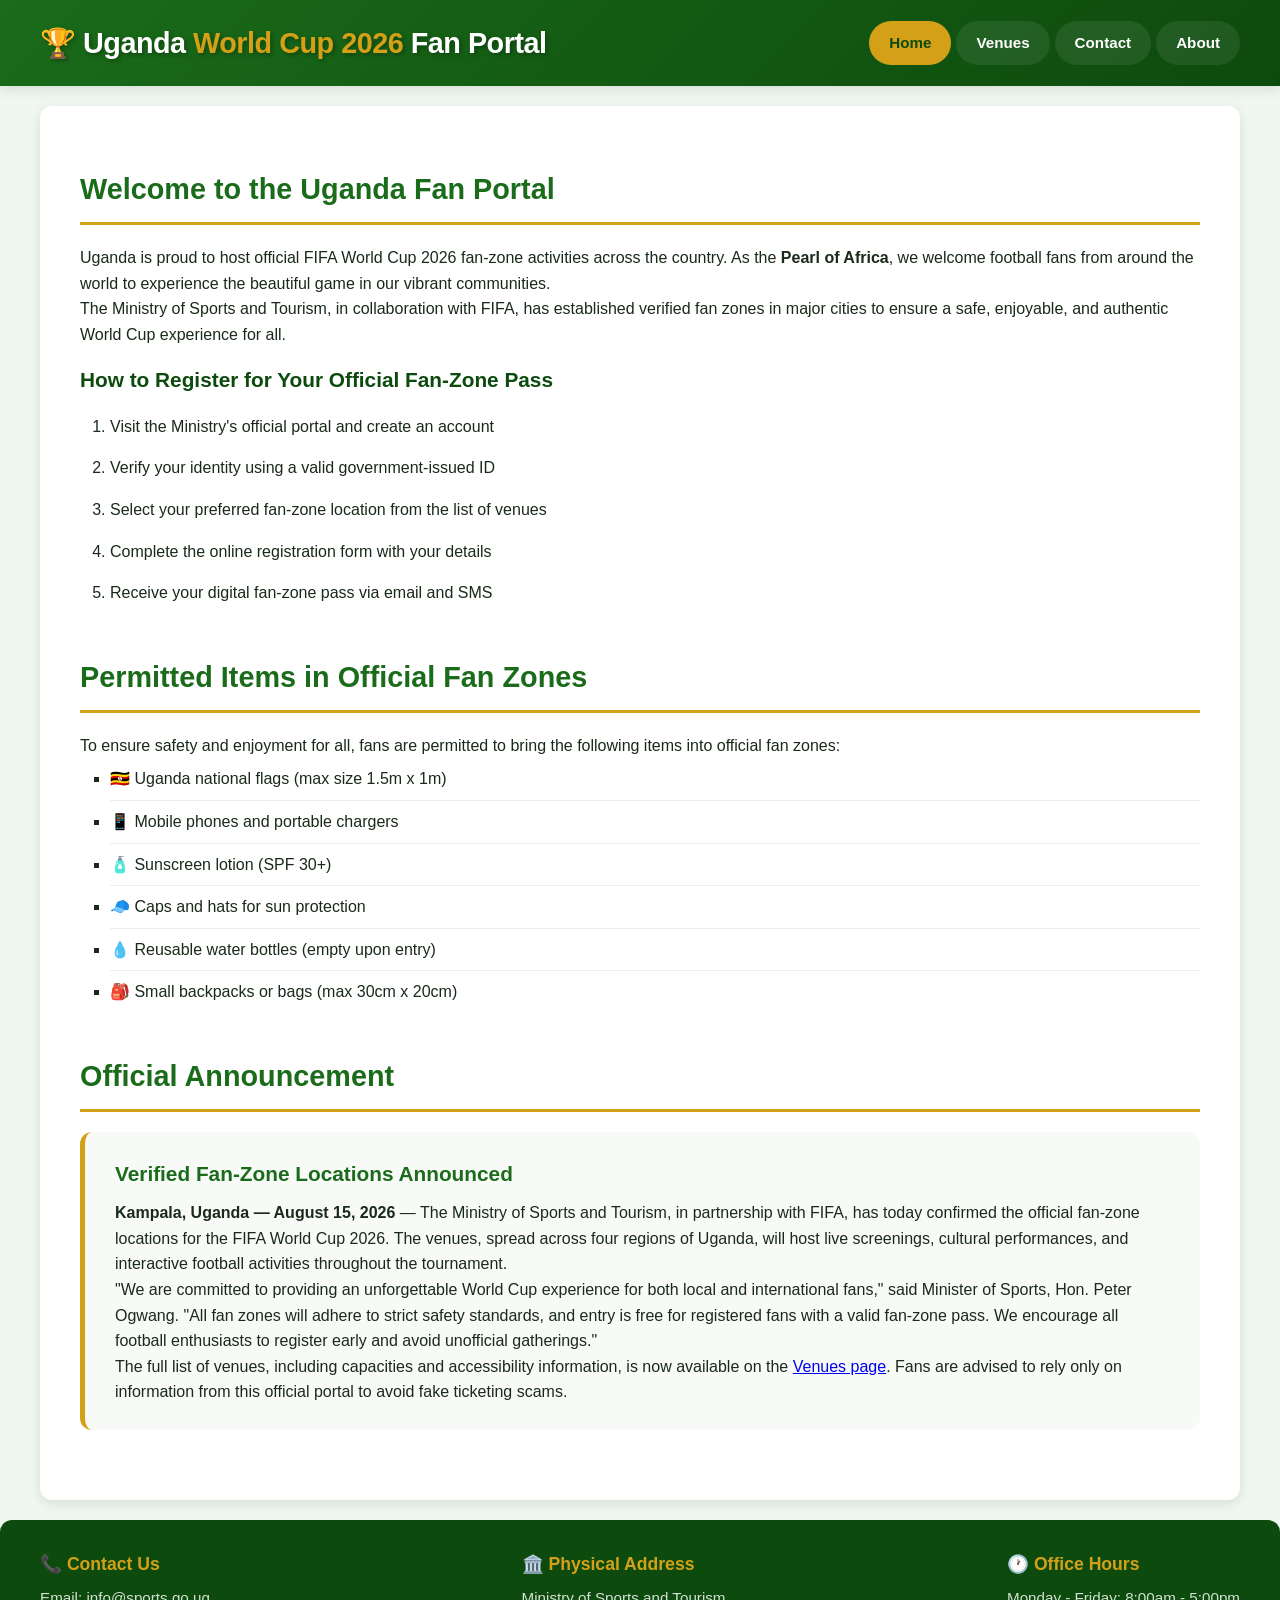
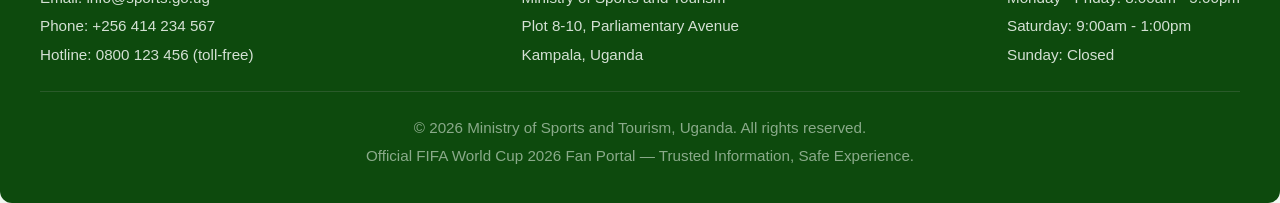
<file: index.html>
<!DOCTYPE html>
<html lang="en">
<head>
    <meta charset="UTF-8" />
    <meta name="viewport" content="width=device-width, initial-scale=1.0" />
    <title>Uganda World Cup 2026 Fan Portal</title>
    <link rel="stylesheet" href="styles.css" />
</head>
<body>

<!-- ===== HEADER ===== -->
<header>
    <h1>🏆 Uganda <span class="gold">World Cup 2026</span> Fan Portal</h1>
    <nav>
        <a href="index.html" class="active">Home</a>
        <a href="venues.html">Venues</a>
        <a href="contact.html">Contact</a>
        <a href="#about">About</a>
    </nav>
</header>

<!-- ===== MAIN CONTENT ===== -->
<main>
    <!-- INTRODUCTION SECTION -->
    <section id="intro">
        <h2>Welcome to the Uganda Fan Portal</h2>
        <p>
            Uganda is proud to host official FIFA World Cup 2026 fan-zone activities 
            across the country. As the <strong>Pearl of Africa</strong>, we welcome 
            football fans from around the world to experience the beautiful game 
            in our vibrant communities.
        </p>
        <p>
            The Ministry of Sports and Tourism, in collaboration with FIFA, has 
            established verified fan zones in major cities to ensure a safe, 
            enjoyable, and authentic World Cup experience for all.
        </p>

        <h3>How to Register for Your Official Fan-Zone Pass</h3>
        <ol>
            <li>Visit the Ministry's official portal and create an account</li>
            <li>Verify your identity using a valid government-issued ID</li>
            <li>Select your preferred fan-zone location from the list of venues</li>
            <li>Complete the online registration form with your details</li>
            <li>Receive your digital fan-zone pass via email and SMS</li>
        </ol>
    </section>

    <!-- PERMITTED ITEMS SECTION -->
    <section id="permitted">
        <h2>Permitted Items in Official Fan Zones</h2>
        <p>
            To ensure safety and enjoyment for all, fans are permitted to bring 
            the following items into official fan zones:
        </p>
        <ul class="square-list">
            <li>🇺🇬 Uganda national flags (max size 1.5m x 1m)</li>
            <li>📱 Mobile phones and portable chargers</li>
            <li>🧴 Sunscreen lotion (SPF 30+)</li>
            <li>🧢 Caps and hats for sun protection</li>
            <li>💧 Reusable water bottles (empty upon entry)</li>
            <li>🎒 Small backpacks or bags (max 30cm x 20cm)</li>
        </ul>
    </section>

    <!-- OFFICIAL ANNOUNCEMENT ARTICLE -->
    <section id="announcement">
        <h2>Official Announcement</h2>
        <article>
            <h3>Verified Fan-Zone Locations Announced</h3>
            <p>
                <strong>Kampala, Uganda — August 15, 2026</strong> — The Ministry 
                of Sports and Tourism, in partnership with FIFA, has today confirmed 
                the official fan-zone locations for the FIFA World Cup 2026. 
                The venues, spread across four regions of Uganda, will host live 
                screenings, cultural performances, and interactive football 
                activities throughout the tournament.
            </p>
            <p>
                "We are committed to providing an unforgettable World Cup experience 
                for both local and international fans," said Minister of Sports, 
                Hon. Peter Ogwang. "All fan zones will adhere to strict safety 
                standards, and entry is free for registered fans with a valid 
                fan-zone pass. We encourage all football enthusiasts to register 
                early and avoid unofficial gatherings."
            </p>
            <p>
                The full list of venues, including capacities and accessibility 
                information, is now available on the <a href="venues.html">Venues page</a>. 
                Fans are advised to rely only on information from this official portal 
                to avoid fake ticketing scams.
            </p>
        </article>
    </section>
</main>

<!-- ===== FOOTER ===== -->
<footer>
    <div class="footer-content">
        <div>
            <h4>📞 Contact Us</h4>
            <p>Email: info@sports.go.ug</p>
            <p>Phone: +256 414 234 567</p>
            <p>Hotline: 0800 123 456 (toll-free)</p>
        </div>
        <div>
            <h4>🏛️ Physical Address</h4>
            <p>Ministry of Sports and Tourism</p>
            <p>Plot 8-10, Parliamentary Avenue</p>
            <p>Kampala, Uganda</p>
        </div>
        <div>
            <h4>🕐 Office Hours</h4>
            <p>Monday - Friday: 8:00am - 5:00pm</p>
            <p>Saturday: 9:00am - 1:00pm</p>
            <p>Sunday: Closed</p>
        </div>
    </div>
    <div class="copyright">
        <p>&copy; 2026 Ministry of Sports and Tourism, Uganda. All rights reserved.</p>
        <p>Official FIFA World Cup 2026 Fan Portal — Trusted Information, Safe Experience.</p>
    </div>
</footer>

</body>
</html>
</file>
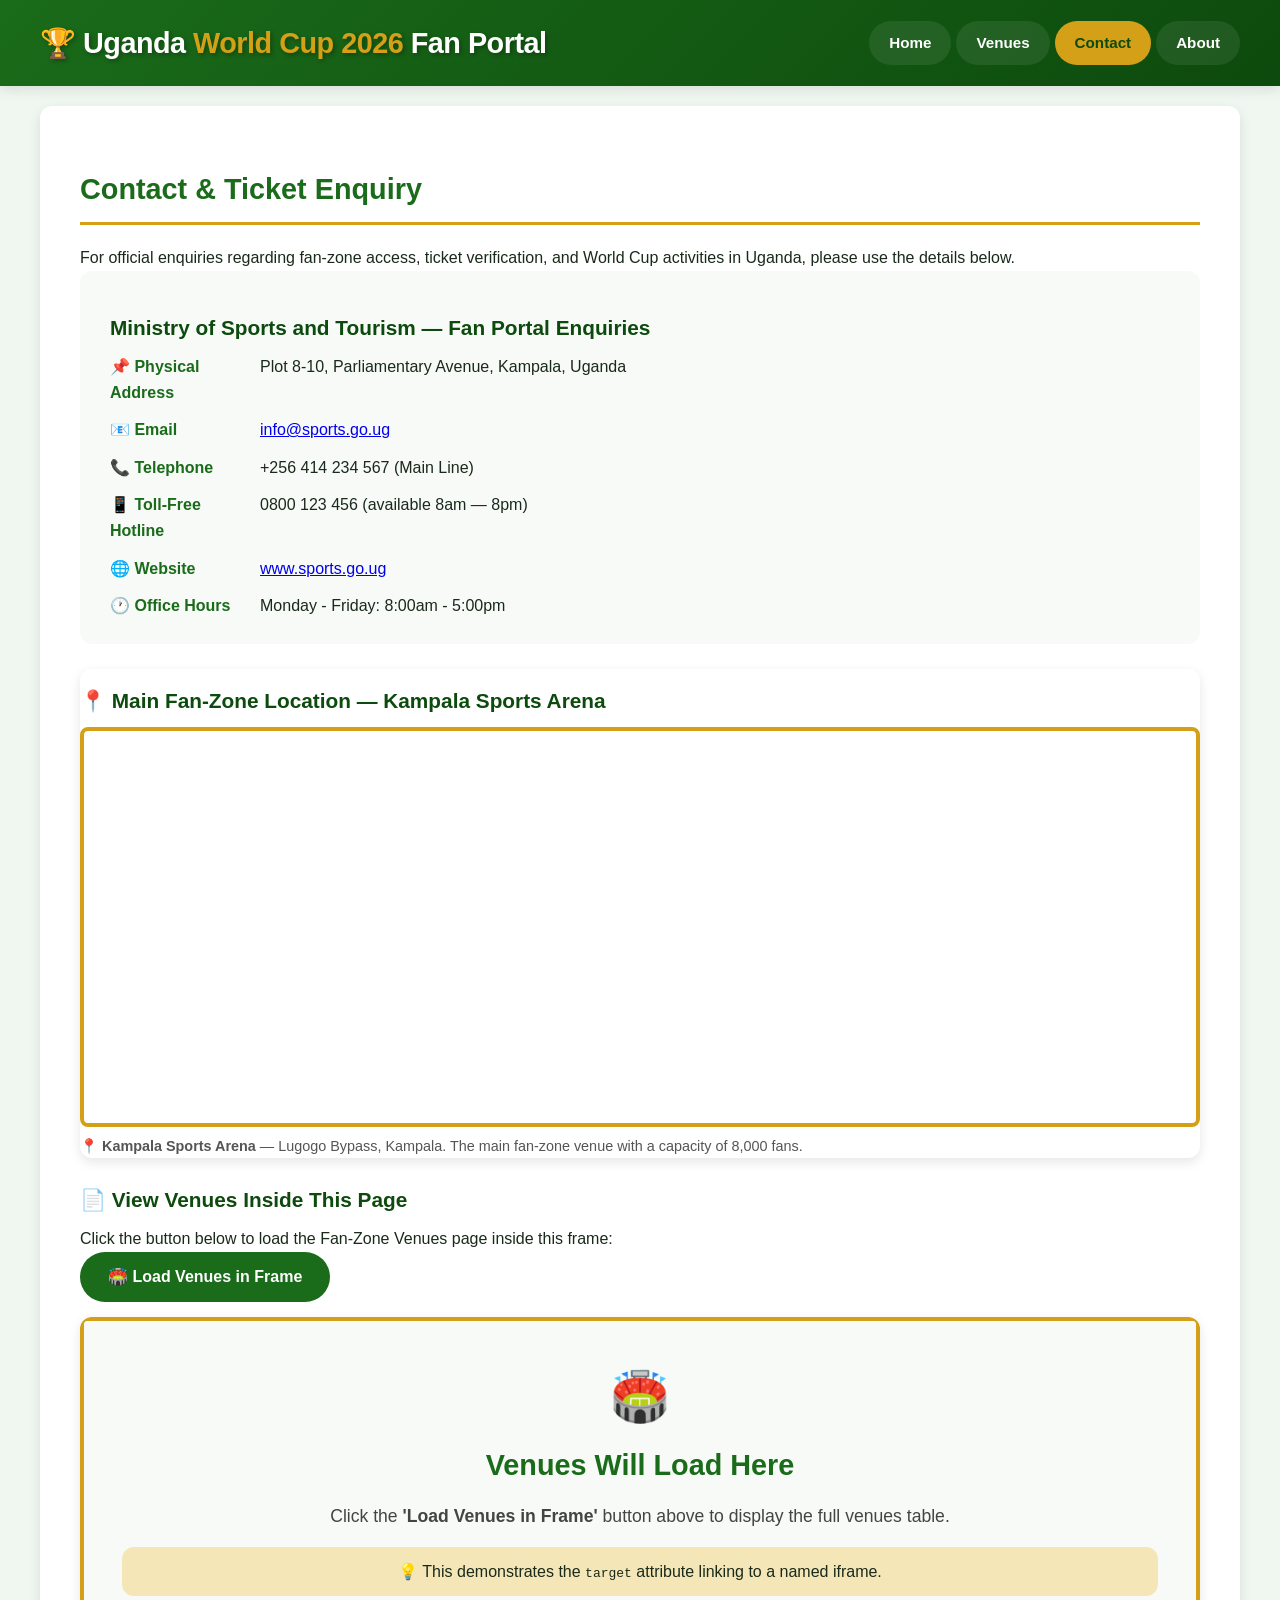
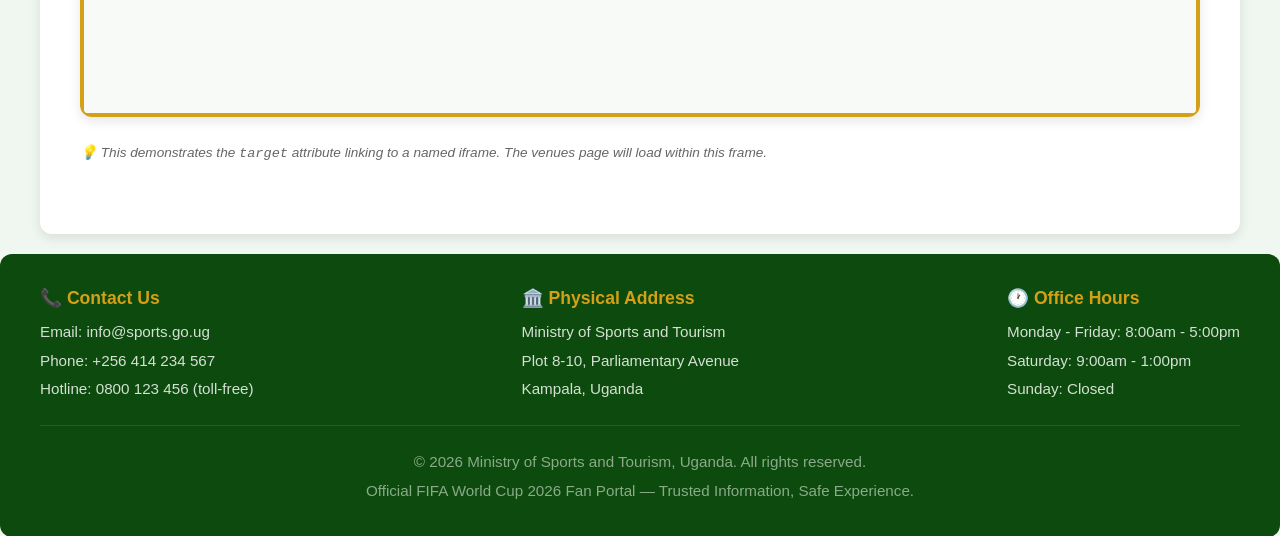
<file: contact.html>
<!DOCTYPE html>
<html lang="en">
<head>
    <meta charset="UTF-8" />
    <meta name="viewport" content="width=device-width, initial-scale=1.0" />
    <title>Contact — Uganda World Cup 2026 Fan Portal</title>
    <link rel="stylesheet" href="styles.css" />
</head>
<body>

<!-- ===== HEADER ===== -->
<header>
    <h1>🏆 Uganda <span class="gold">World Cup 2026</span> Fan Portal</h1>
    <nav>
        <a href="index.html">Home</a>
        <a href="venues.html">Venues</a>
        <a href="contact.html" class="active">Contact</a>
        <a href="#about">About</a>
    </nav>
</header>

<!-- ===== MAIN CONTENT ===== -->
<main>
    <section id="contact-info">
        <h2>Contact & Ticket Enquiry</h2>
        <p>
            For official enquiries regarding fan-zone access, ticket verification, 
            and World Cup activities in Uganda, please use the details below.
        </p>

        <!-- Definition List for Contact Details -->
        <div class="contact-details">
            <h3>Ministry of Sports and Tourism — Fan Portal Enquiries</h3>
            <dl>
                <dt>📌 Physical Address</dt>
                <dd>Plot 8-10, Parliamentary Avenue, Kampala, Uganda</dd>

                <dt>📧 Email</dt>
                <dd><a href="mailto:info@sports.go.ug">info@sports.go.ug</a></dd>

                <dt>📞 Telephone</dt>
                <dd>+256 414 234 567 (Main Line)</dd>

                <dt>📱 Toll-Free Hotline</dt>
                <dd>0800 123 456 (available 8am — 8pm)</dd>

                <dt>🌐 Website</dt>
                <dd><a href="https://www.sports.go.ug" target="_blank">www.sports.go.ug</a></dd>

                <dt>🕐 Office Hours</dt>
                <dd>Monday - Friday: 8:00am - 5:00pm</dd>
            </dl>
        </div>

        <!-- Embedded Google Map Iframe -->
        <div class="iframe-container">
            <h3>📍 Main Fan-Zone Location — Kampala Sports Arena</h3>
            <iframe
                src="https://www.google.com/maps/embed?pb=!1m18!1m12!1m3!1d3989.7403292728887!2d32.5842791!3d0.3221252!2m3!1f0!2f0!3f0!3m2!1i1024!2i768!4f13.1!3m3!1m2!1s0x177dbbfc3af60f31%3A0x5b3b3b3b3b3b3b3b!2sLugogo%2C%20Kampala%2C%20Uganda!5e0!3m2!1sen!2sug!4v1700000000000"
                width="100%"
                height="400"
                style="border: 4px solid #d4a017; border-radius: 8px;"
                allowfullscreen=""
                loading="lazy"
                title="Google Maps showing Kampala Sports Arena, the main fan-zone venue for Uganda World Cup 2026">
            </iframe>
            <p style="font-size:0.9rem; color:#555; margin-top:8px;">
                <strong>📍 Kampala Sports Arena</strong> — Lugogo Bypass, Kampala. 
                The main fan-zone venue with a capacity of 8,000 fans.
            </p>
        </div>

        <!-- Iframe Target Navigation Demo -->
        <section id="iframe-demo">
            <h3>📄 View Venues Inside This Page</h3>
            <p>
                Click the button below to load the Fan-Zone Venues page inside 
                this frame:
            </p>
            <p>
                <a href="venues.html" target="venueFrame" style="display:inline-block; background:#1a6b1a; color:white; padding:12px 28px; border-radius:30px; text-decoration:none; font-weight:600; transition:0.3s;">
                    🏟️ Load Venues in Frame
                </a>
            </p>
            <div class="iframe-container" style="margin-top:15px;">
                <iframe
                    name="venueFrame"
                    width="100%"
                    height="450"
                    style="border: 4px solid #d4a017; border-radius: 8px;"
                    title="Frame displaying fan-zone venues information. Click the button above to load the full venues table."
                    srcdoc="
                        <html>
                            <head>
                                <style>
                                    body {
                                        font-family: 'Segoe UI', sans-serif;
                                        padding: 40px 30px;
                                        text-align: center;
                                        background: #f8faf8;
                                        color: #1a2a1a;
                                    }
                                    h2 {
                                        color: #1a6b1a;
                                        font-size: 1.8rem;
                                    }
                                    .emoji {
                                        font-size: 3rem;
                                        display: block;
                                        margin-bottom: 20px;
                                    }
                                    p {
                                        font-size: 1.1rem;
                                        color: #444;
                                    }
                                    .hint {
                                        background: #f5e6b8;
                                        padding: 15px;
                                        border-radius: 12px;
                                        margin-top: 20px;
                                        color: #1a2a1a;
                                    }
                                    a {
                                        color: #1a6b1a;
                                        font-weight: 600;
                                    }
                                </style>
                            </head>
                            <body>
                                <span class='emoji'>🏟️</span>
                                <h2>Venues Will Load Here</h2>
                                <p>Click the <strong>'Load Venues in Frame'</strong> button above to display the full venues table.</p>
                                <div class='hint'>
                                    💡 This demonstrates the <code>target</code> attribute linking to a named iframe.
                                </div>
                            </body>
                        </html>
                    ">
                </iframe>
            </div>
            <p style="font-size:0.85rem; color:#666; margin-top:10px;">
                <em>💡 This demonstrates the <code>target</code> attribute linking to a 
                named iframe. The venues page will load within this frame.</em>
            </p>
        </section>
    </section>
</main>

<!-- ===== FOOTER ===== -->
<footer>
    <div class="footer-content">
        <div>
            <h4>📞 Contact Us</h4>
            <p>Email: info@sports.go.ug</p>
            <p>Phone: +256 414 234 567</p>
            <p>Hotline: 0800 123 456 (toll-free)</p>
        </div>
        <div>
            <h4>🏛️ Physical Address</h4>
            <p>Ministry of Sports and Tourism</p>
            <p>Plot 8-10, Parliamentary Avenue</p>
            <p>Kampala, Uganda</p>
        </div>
        <div>
            <h4>🕐 Office Hours</h4>
            <p>Monday - Friday: 8:00am - 5:00pm</p>
            <p>Saturday: 9:00am - 1:00pm</p>
            <p>Sunday: Closed</p>
        </div>
    </div>
    <div class="copyright">
        <p>&copy; 2026 Ministry of Sports and Tourism, Uganda. All rights reserved.</p>
        <p>Official FIFA World Cup 2026 Fan Portal — Trusted Information, Safe Experience.</p>
    </div>
</footer
</file>
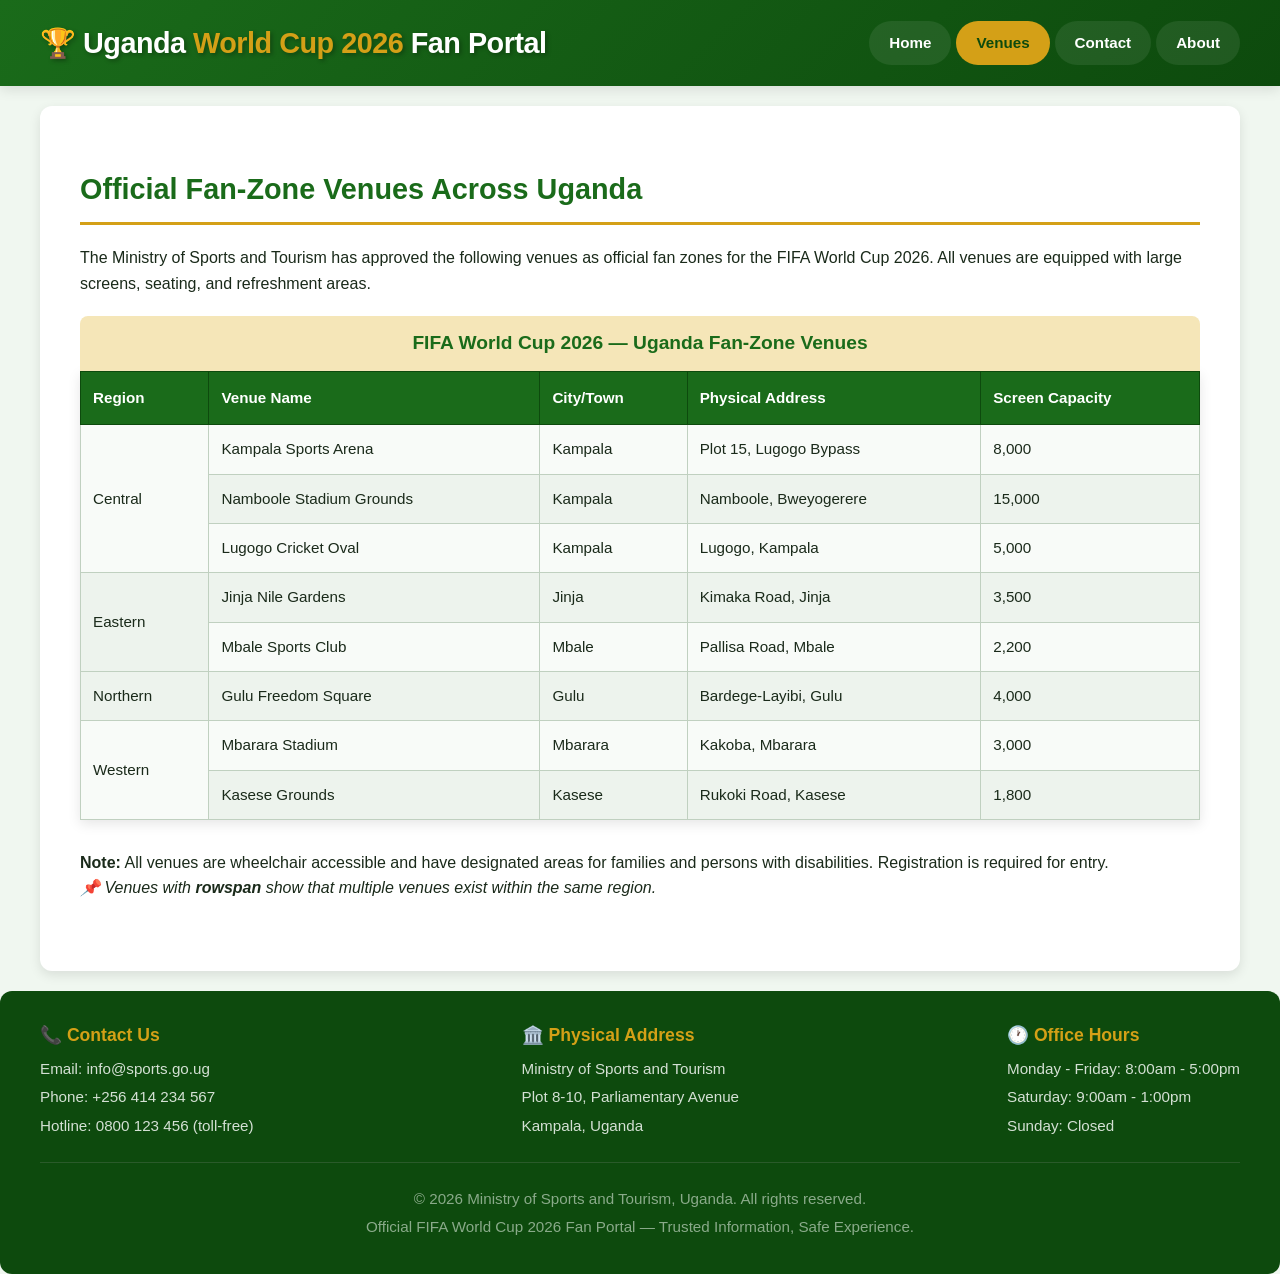
<file: venues.html>
<!DOCTYPE html>
<html lang="en">
<head>
    <meta charset="UTF-8" />
    <meta name="viewport" content="width=device-width, initial-scale=1.0" />
    <title>Venues — Uganda World Cup 2026 Fan Portal</title>
    <link rel="stylesheet" href="styles.css" />
</head>
<body>

<!-- ===== HEADER ===== -->
<header>
    <h1>🏆 Uganda <span class="gold">World Cup 2026</span> Fan Portal</h1>
    <nav>
        <a href="index.html">Home</a>
        <a href="venues.html" class="active">Venues</a>
        <a href="contact.html">Contact</a>
        <a href="#about">About</a>
    </nav>
</header>

<!-- ===== MAIN CONTENT ===== -->
<main>
    <section id="venues">
        <h2>Official Fan-Zone Venues Across Uganda</h2>
        <p>
            The Ministry of Sports and Tourism has approved the following venues 
            as official fan zones for the FIFA World Cup 2026. All venues are 
            equipped with large screens, seating, and refreshment areas.
        </p>

        <!-- TABLE OF VENUES -->
        <table>
            <caption>FIFA World Cup 2026 — Uganda Fan-Zone Venues</caption>
            <thead>
                <tr>
                    <th>Region</th>
                    <th>Venue Name</th>
                    <th>City/Town</th>
                    <th>Physical Address</th>
                    <th>Screen Capacity</th>
                </tr>
            </thead>
            <tbody>
                <tr>
                    <td rowspan="3">Central</td>
                    <td>Kampala Sports Arena</td>
                    <td>Kampala</td>
                    <td>Plot 15, Lugogo Bypass</td>
                    <td>8,000</td>
                </tr>
                <tr>
                    <td>Namboole Stadium Grounds</td>
                    <td>Kampala</td>
                    <td>Namboole, Bweyogerere</td>
                    <td>15,000</td>
                </tr>
                <tr>
                    <td>Lugogo Cricket Oval</td>
                    <td>Kampala</td>
                    <td>Lugogo, Kampala</td>
                    <td>5,000</td>
                </tr>
                <tr>
                    <td rowspan="2">Eastern</td>
                    <td>Jinja Nile Gardens</td>
                    <td>Jinja</td>
                    <td>Kimaka Road, Jinja</td>
                    <td>3,500</td>
                </tr>
                <tr>
                    <td>Mbale Sports Club</td>
                    <td>Mbale</td>
                    <td>Pallisa Road, Mbale</td>
                    <td>2,200</td>
                </tr>
                <tr>
                    <td>Northern</td>
                    <td>Gulu Freedom Square</td>
                    <td>Gulu</td>
                    <td>Bardege-Layibi, Gulu</td>
                    <td>4,000</td>
                </tr>
                <tr>
                    <td rowspan="2">Western</td>
                    <td>Mbarara Stadium</td>
                    <td>Mbarara</td>
                    <td>Kakoba, Mbarara</td>
                    <td>3,000</td>
                </tr>
                <tr>
                    <td>Kasese Grounds</td>
                    <td>Kasese</td>
                    <td>Rukoki Road, Kasese</td>
                    <td>1,800</td>
                </tr>
            </tbody>
        </table>

        <p>
            <strong>Note:</strong> All venues are wheelchair accessible and have 
            designated areas for families and persons with disabilities. 
            Registration is required for entry.
        </p>
        <p>
            <em>📌 Venues with <strong>rowspan</strong> show that multiple venues exist within the same region.</em>
        </p>
    </section>
</main>

<!-- ===== FOOTER ===== -->
<footer>
    <div class="footer-content">
        <div>
            <h4>📞 Contact Us</h4>
            <p>Email: info@sports.go.ug</p>
            <p>Phone: +256 414 234 567</p>
            <p>Hotline: 0800 123 456 (toll-free)</p>
        </div>
        <div>
            <h4>🏛️ Physical Address</h4>
            <p>Ministry of Sports and Tourism</p>
            <p>Plot 8-10, Parliamentary Avenue</p>
            <p>Kampala, Uganda</p>
        </div>
        <div>
            <h4>🕐 Office Hours</h4>
            <p>Monday - Friday: 8:00am - 5:00pm</p>
            <p>Saturday: 9:00am - 1:00pm</p>
            <p>Sunday: Closed</p>
        </div>
    </div>
    <div class="copyright">
        <p>&copy; 2026 Ministry of Sports and Tourism, Uganda. All rights reserved.</p>
        <p>Official FIFA World Cup 2026 Fan Portal — Trusted Information, Safe Experience.</p>
    </div>
</footer>

</body>
</html>
</file>
<file: styles.css>
/* ===== GLOBAL STYLES ===== */
* {
    margin: 0;
    padding: 0;
    box-sizing: border-box;
}

body {
    font-family: 'Segoe UI', Tahoma, Geneva, Verdana, sans-serif;
    background-color: #f0f7f0;
    color: #1a2a1a;
    line-height: 1.6;
}

/* ===== WORLD CUP THEME COLORS ===== */
:root {
    --primary-green: #1a6b1a;
    --gold: #d4a017;
    --light-gold: #f5e6b8;
    --dark-green: #0d4a0d;
    --white: #ffffff;
    --light-bg: #f8faf8;
    --shadow: 0 4px 12px rgba(0, 0, 0, 0.1);
}

/* ===== HEADINGS ===== */
h1 {
    font-size: 2.2rem;
    letter-spacing: -0.5px;
}

h2 {
    font-size: 1.8rem;
    color: var(--primary-green);
    border-bottom: 3px solid var(--gold);
    padding-bottom: 10px;
    margin-top: 30px;
    margin-bottom: 20px;
}

h3 {
    font-size: 1.3rem;
    color: var(--dark-green);
    margin: 15px 0 10px 0;
}

/* ===== HEADER & NAVIGATION ===== */
header {
    background: linear-gradient(135deg, var(--primary-green), var(--dark-green));
    color: var(--white);
    padding: 20px 40px;
    display: flex;
    justify-content: space-between;
    align-items: center;
    flex-wrap: wrap;
    box-shadow: var(--shadow);
}

header h1 {
    color: var(--white);
    font-size: 1.8rem;
    margin: 0;
    text-shadow: 2px 2px 4px rgba(0, 0, 0, 0.3);
}

header h1 .gold {
    color: var(--gold);
}

nav {
    display: flex;
    gap: 5px;
    flex-wrap: wrap;
}

nav a {
    color: var(--white);
    text-decoration: none;
    padding: 10px 20px;
    border-radius: 30px;
    font-weight: 600;
    font-size: 0.95rem;
    transition: all 0.3s ease;
    background: rgba(255, 255, 255, 0.08);
}

nav a:hover {
    background: var(--gold);
    color: var(--dark-green);
    transform: translateY(-2px);
    box-shadow: 0 4px 12px rgba(212, 160, 23, 0.4);
}

nav a.active {
    background: var(--gold);
    color: var(--dark-green);
}

/* ===== MAIN CONTENT ===== */
main {
    max-width: 1200px;
    margin: 20px auto;
    padding: 30px 40px;
    background: var(--white);
    box-shadow: var(--shadow);
    border-radius: 12px;
}

section {
    margin-bottom: 40px;
}

/* ===== LISTS ===== */
ul.square-list {
    list-style-type: square;
    padding-left: 30px;
}

ul.square-list li {
    padding: 8px 0;
    border-bottom: 1px solid #e8f0e8;
}

ul.square-list li:last-child {
    border-bottom: none;
}

ol {
    padding-left: 30px;
}

ol li {
    padding: 8px 0;
}

/* ===== ARTICLE ===== */
article {
    background: var(--light-bg);
    padding: 25px 30px;
    border-radius: 12px;
    border-left: 5px solid var(--gold);
    margin: 20px 0;
}

article h3 {
    color: var(--primary-green);
    margin-top: 0;
}

/* ===== TABLE STYLES ===== */
table {
    width: 100%;
    border-collapse: collapse;
    margin: 20px 0 30px 0;
    font-size: 0.95rem;
    box-shadow: var(--shadow);
}

table caption {
    caption-side: top;
    font-size: 1.2rem;
    font-weight: 700;
    color: var(--primary-green);
    padding: 12px 0;
    background: var(--light-gold);
    border-radius: 8px 8px 0 0;
}

table thead th {
    background: var(--primary-green);
    color: var(--white);
    font-weight: 700;
    padding: 14px 12px;
    text-align: left;
    border: 1px solid var(--dark-green);
}

table tbody td {
    padding: 12px;
    border: 1px solid #c0d0c0;
}

table tbody tr:nth-child(odd) {
    background-color: #f8fbf8;
}

table tbody tr:nth-child(even) {
    background-color: #edf3ed;
}

table tbody tr:hover {
    background-color: var(--light-gold);
    transition: 0.2s;
}

/* ===== FOOTER ===== */
footer {
    background: var(--dark-green);
    color: #d4e0d4;
    padding: 30px 40px;
    margin-top: 20px;
    border-radius: 12px;
}

footer .footer-content {
    max-width: 1200px;
    margin: 0 auto;
    display: flex;
    justify-content: space-between;
    flex-wrap: wrap;
    gap: 30px;
}

footer h4 {
    color: var(--gold);
    margin-bottom: 8px;
    font-size: 1.1rem;
}

footer p {
    margin: 4px 0;
    font-size: 0.95rem;
}

footer .copyright {
    text-align: center;
    padding-top: 20px;
    border-top: 1px solid #2a5a2a;
    margin-top: 20px;
    width: 100%;
    font-size: 0.85rem;
    color: #8aaa8a;
}

/* ===== CONTACT PAGE ===== */
.contact-details {
    background: var(--light-bg);
    padding: 25px 30px;
    border-radius: 12px;
}

.contact-details dl {
    display: grid;
    grid-template-columns: 130px 1fr;
    gap: 12px 20px;
}

.contact-details dt {
    font-weight: 700;
    color: var(--primary-green);
}

.contact-details dd {
    margin: 0;
}

.iframe-container {
    margin: 25px 0;
    border-radius: 12px;
    overflow: hidden;
    box-shadow: var(--shadow);
}

.iframe-container iframe {
    display: block;
    width: 100%;
    height: 400px;
    border: 4px solid var(--gold);
    border-radius: 8px;
}

/* ===== RESPONSIVE DESIGN ===== */
@media (max-width: 768px) {
    header {
        flex-direction: column;
        text-align: center;
        gap: 15px;
        padding: 15px 20px;
    }

    header h1 {
        font-size: 1.4rem;
    }

    nav {
        justify-content: center;
    }

    nav a {
        padding: 8px 14px;
        font-size: 0.85rem;
    }

    main {
        padding: 20px;
    }

    table {
        font-size: 0.8rem;
    }

    table thead th,
    table tbody td {
        padding: 8px 6px;
    }

    .contact-details dl {
        grid-template-columns: 1fr;
        gap: 4px;
    }

    .contact-details dt {
        margin-top: 12px;
    }

    footer .footer-content {
        flex-direction: column;
        text-align: center;
    }

    .iframe-container iframe {
        height: 300px;
    }
}

@media (max-width: 480px) {
    main {
        padding: 12px;
    }

    table {
        font-size: 0.7rem;
    }

    table thead th,
    table tbody td {
        padding: 5px 4px;
    }

    .iframe-container iframe {
        height: 200px;
    }

    footer {
        padding: 20px;
    }
}
</file>
